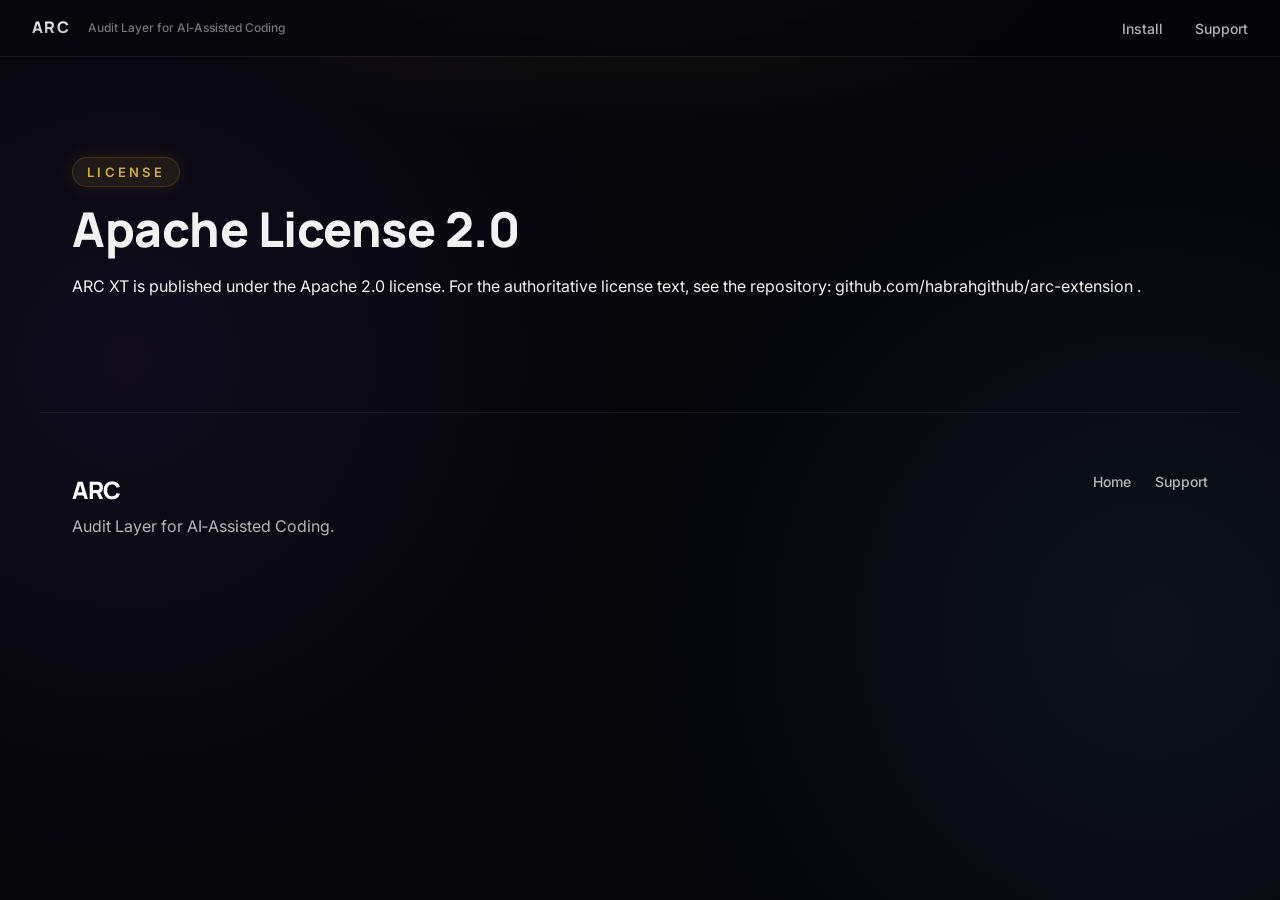
<file: license.html>
<!DOCTYPE html>
<html lang="en">
  <head>
    <meta charset="UTF-8" />
    <meta name="viewport" content="width=device-width, initial-scale=1.0" />
    <title>ARC — License</title>
    <meta name="theme-color" content="#0e0e0e" />
    <link rel="preconnect" href="https://fonts.googleapis.com" />
    <link rel="preconnect" href="https://fonts.gstatic.com" crossorigin />
    <link
      href="https://fonts.googleapis.com/css2?family=Inter:wght@400;500;600;700&family=Manrope:wght@700;800&display=swap"
      rel="stylesheet"
    />
    <link rel="stylesheet" href="./styles.css" />
  </head>
  <body>
    <header class="site-header">
      <a class="brand" href="./index.html" aria-label="ARC home">
        <div class="brand-mark">ARC</div>
        <div class="brand-subtitle">Audit Layer for AI‑Assisted Coding</div>
      </a>
      <nav class="site-nav">
        <a href="./index.html#install">Install</a>
        <a href="./support.html">Support</a>
      </nav>
    </header>

    <main>
      <section class="section">
        <div class="section-heading">
          <p class="section-kicker">License</p>
          <h2>Apache License 2.0</h2>
          <p>
            ARC XT is published under the Apache 2.0 license. For the authoritative license text,
            see the repository:
            <a href="https://github.com/habrahgithub/arc-extension" target="_blank" rel="noreferrer">
              github.com/habrahgithub/arc-extension
            </a>.
          </p>
        </div>
      </section>
    </main>

    <footer class="site-footer">
      <div>
        <p class="footer-brand">ARC</p>
        <p class="footer-copy">Audit Layer for AI‑Assisted Coding.</p>
      </div>
      <nav class="footer-links">
        <a href="./index.html">Home</a>
        <a href="./support.html">Support</a>
      </nav>
    </footer>
  </body>
</html>
</file>
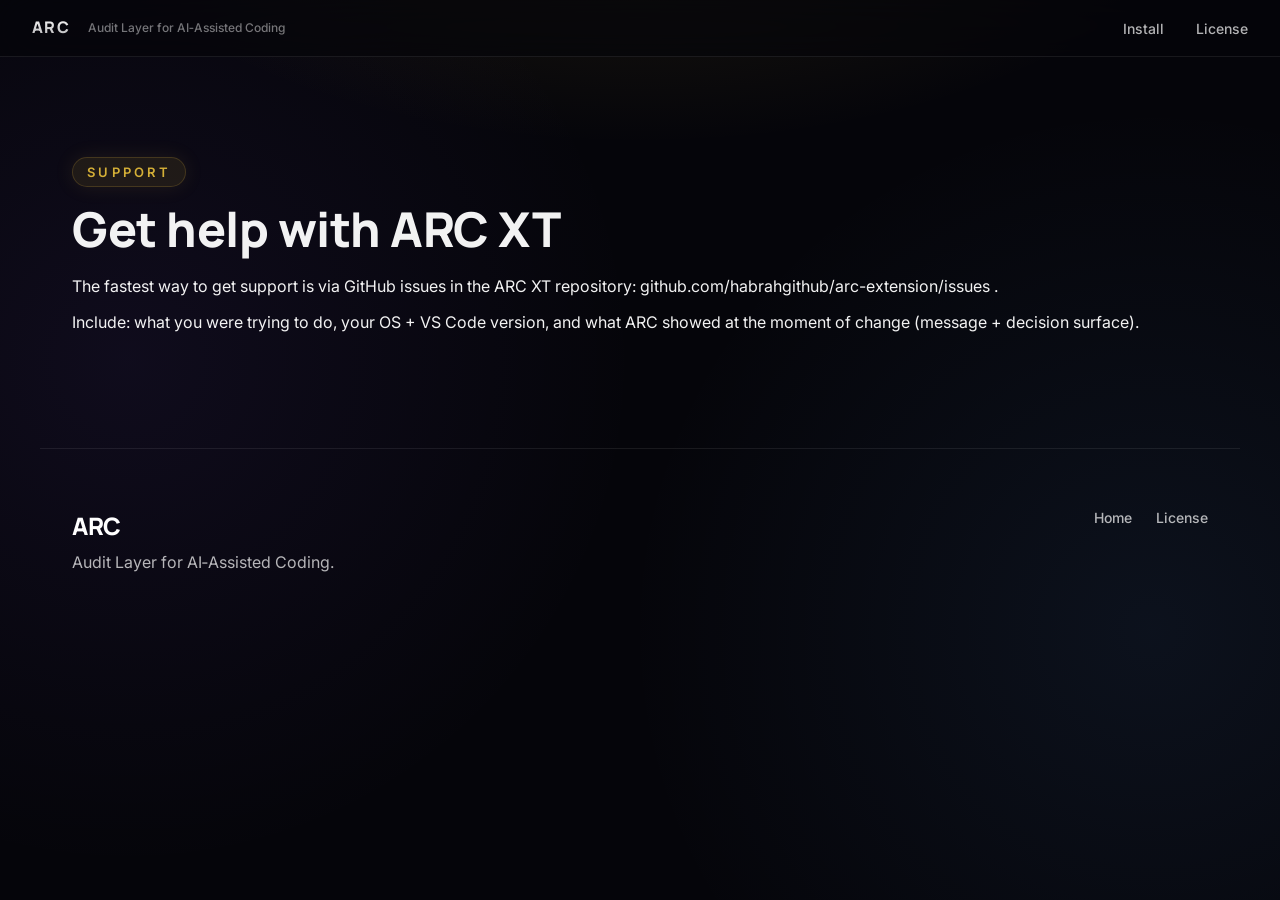
<file: support.html>
<!DOCTYPE html>
<html lang="en">
  <head>
    <meta charset="UTF-8" />
    <meta name="viewport" content="width=device-width, initial-scale=1.0" />
    <title>ARC — Support</title>
    <meta name="theme-color" content="#0e0e0e" />
    <link rel="preconnect" href="https://fonts.googleapis.com" />
    <link rel="preconnect" href="https://fonts.gstatic.com" crossorigin />
    <link
      href="https://fonts.googleapis.com/css2?family=Inter:wght@400;500;600;700&family=Manrope:wght@700;800&display=swap"
      rel="stylesheet"
    />
    <link rel="stylesheet" href="./styles.css" />
  </head>
  <body>
    <header class="site-header">
      <a class="brand" href="./index.html" aria-label="ARC home">
        <div class="brand-mark">ARC</div>
        <div class="brand-subtitle">Audit Layer for AI‑Assisted Coding</div>
      </a>
      <nav class="site-nav">
        <a href="./index.html#install">Install</a>
        <a href="./license.html">License</a>
      </nav>
    </header>

    <main>
      <section class="section">
        <div class="section-heading">
          <p class="section-kicker">Support</p>
          <h2>Get help with ARC XT</h2>
          <p>
            The fastest way to get support is via GitHub issues in the ARC XT repository:
            <a href="https://github.com/habrahgithub/arc-extension/issues" target="_blank" rel="noreferrer">
              github.com/habrahgithub/arc-extension/issues
            </a>.
          </p>
          <p>
            Include: what you were trying to do, your OS + VS Code version, and what ARC showed at
            the moment of change (message + decision surface).
          </p>
        </div>
      </section>
    </main>

    <footer class="site-footer">
      <div>
        <p class="footer-brand">ARC</p>
        <p class="footer-copy">Audit Layer for AI‑Assisted Coding.</p>
      </div>
      <nav class="footer-links">
        <a href="./index.html">Home</a>
        <a href="./license.html">License</a>
      </nav>
    </footer>
  </body>
</html>
</file>
<file: styles.css>
:root {
  color-scheme: dark;
  --bg: #05050a;
  --bg-surface: #0a0b12;
  --panel: rgba(255, 255, 255, 0.03);
  --panel-hover: rgba(255, 255, 255, 0.06);
  --border: rgba(255, 255, 255, 0.08);
  --border-glow: rgba(212, 175, 55, 0.3);
  --text: rgba(255, 255, 255, 0.95);
  --muted: rgba(255, 255, 255, 0.70);
  --muted-2: rgba(255, 255, 255, 0.45);
  
  /* Brand accents */
  --accent: #d4af37;
  --accent-glow: rgba(212, 175, 55, 0.6);
  --accent-secondary: #60a5fa;
  --accent-purple: #8b5cf6;

  --shadow: 0 30px 60px -10px rgba(0, 0, 0, 0.6), 0 0 20px rgba(212, 175, 55, 0.05);
  --radius: 20px;
  --transition: all 0.4s cubic-bezier(0.16, 1, 0.3, 1);
}

* {
  box-sizing: border-box;
}

html,
body {
  margin: 0;
  padding: 0;
  font-family: Inter, system-ui, sans-serif;
  background-color: var(--bg);
  background-image: 
    radial-gradient(ellipse 80% 60% at 50% -20%, rgba(212, 175, 55, 0.15), transparent 60%),
    radial-gradient(circle at 10% 40%, rgba(139, 92, 246, 0.08), transparent 40%),
    radial-gradient(circle at 90% 70%, rgba(96, 165, 250, 0.08), transparent 40%);
  background-attachment: fixed;
  color: var(--text);
  overflow-x: hidden;
  scroll-behavior: smooth;
}

::selection {
  background: var(--accent);
  color: #000;
}

a {
  color: inherit;
  text-decoration: none;
  transition: var(--transition);
}

.sr-only {
  position: absolute; width: 1px; height: 1px; padding: 0; margin: -1px;
  overflow: hidden; clip: rect(0, 0, 0, 0); border: 0;
}

/* Base Animations classes */
.fade-up {
  opacity: 0;
  transform: translateY(30px);
  transition: opacity 0.8s cubic-bezier(0.16, 1, 0.3, 1), transform 0.8s cubic-bezier(0.16, 1, 0.3, 1);
}
.fade-up.in-view {
  opacity: 1;
  transform: translateY(0);
}
.delay-1 { transition-delay: 0.1s; }
.delay-2 { transition-delay: 0.2s; }
.delay-3 { transition-delay: 0.3s; }

/* Header Elements */
.site-header {
  position: sticky;
  top: 0;
  z-index: 50;
  display: flex;
  align-items: center;
  justify-content: space-between;
  padding: 16px 32px;
  background: rgba(5, 5, 10, 0.65);
  backdrop-filter: blur(24px);
  -webkit-backdrop-filter: blur(24px);
  border-bottom: 1px solid var(--border);
  transition: var(--transition);
}

.site-header.scrolled {
  padding: 12px 32px;
  box-shadow: 0 10px 30px rgba(0, 0, 0, 0.3);
}

.brand {
  display: grid;
  grid-template-columns: 44px auto;
  grid-template-rows: auto auto;
  column-gap: 12px;
  row-gap: 2px;
  align-items: center;
}

.brand:hover .brand-logo {
  transform: scale(1.05) rotate(5deg);
  border-color: var(--accent);
  box-shadow: 0 0 15px var(--accent-glow);
}

.brand-logo {
  grid-row: 1 / span 2;
  width: 44px;
  height: 44px;
  border-radius: 12px;
  border: 1px solid var(--accent);
  background: url('./assets/images/arc-icon.png') center/contain no-repeat, linear-gradient(135deg, rgba(255,255,255,0.05), rgba(0,0,0,0.8));
  box-shadow: 0 0 12px var(--accent-glow);
  transition: var(--transition);
}

.brand-mark {
  font-family: Manrope, Inter, system-ui, sans-serif;
  font-weight: 800;
  letter-spacing: 0.08em;
  font-size: 16px;
  background: linear-gradient(180deg, #fff, var(--muted));
  -webkit-background-clip: text;
  -webkit-text-fill-color: transparent;
}

.brand-subtitle {
  font-size: 12px;
  color: var(--muted-2);
  font-weight: 500;
}

.site-nav {
  display: flex;
  gap: 32px;
  align-items: center;
}

.site-nav a {
  font-size: 14px;
  font-weight: 500;
  color: var(--muted);
  position: relative;
}

.site-nav a::after {
  content: '';
  position: absolute;
  bottom: -4px;
  left: 0;
  width: 0;
  height: 1px;
  background: var(--accent);
  transition: width 0.3s ease;
}

.site-nav a:hover {
  color: var(--text);
}
.site-nav a:hover::after {
  width: 100%;
}

.nav-toggle {
  display: none;
  width: 44px;
  height: 40px;
  border-radius: 12px;
  border: 1px solid var(--border);
  background: var(--panel);
  padding: 10px;
  cursor: pointer;
  transition: var(--transition);
}

.nav-toggle span {
  display: block;
  height: 2px;
  background: var(--text);
  margin: 4px 0;
  border-radius: 2px;
  transition: var(--transition);
}

/* Sections */
.section {
  max-width: 1200px;
  margin: 0 auto;
  padding: 100px 32px;
  position: relative;
}

.section.muted {
  background: linear-gradient(180deg, rgba(255,255,255,0.02) 0%, rgba(255,255,255,0) 100%);
  border-top: 1px solid var(--border);
  border-bottom: 1px solid var(--border);
  border-radius: 40px;
  margin: 60px auto;
  box-shadow: inset 0 1px 0 rgba(255,255,255,0.05);
}

/* Typography Enhancements */
.kicker, .section-kicker {
  display: inline-block;
  font-size: 13px;
  font-weight: 600;
  letter-spacing: 0.25em;
  text-transform: uppercase;
  color: var(--accent);
  margin: 0 0 16px;
  padding: 6px 14px;
  background: rgba(212, 175, 55, 0.1);
  border: 1px solid rgba(212, 175, 55, 0.2);
  border-radius: 30px;
  box-shadow: 0 0 20px rgba(212, 175, 55, 0.1);
}

h1 {
  font-family: Manrope, Inter, sans-serif;
  font-size: clamp(2.8rem, 6vw, 4.5rem);
  line-height: 1.05;
  margin: 0 0 24px;
  font-weight: 800;
  letter-spacing: -0.02em;
  background: linear-gradient(180deg, #FFFFFF 0%, rgba(255, 255, 255, 0.6) 100%);
  -webkit-background-clip: text;
  -webkit-text-fill-color: transparent;
}

h2 {
  font-family: Manrope, Inter, sans-serif;
  font-size: clamp(2rem, 4vw, 3rem);
  line-height: 1.1;
  margin: 0 0 20px;
  font-weight: 800;
  letter-spacing: -0.01em;
}

/* Hero Section */
.hero {
  display: grid;
  grid-template-columns: 1.2fr 0.8fr;
  gap: 40px;
  align-items: center;
  min-height: calc(100vh - 80px);
  padding-top: 60px;
  padding-bottom: 60px;
}

.hero-text {
  font-size: clamp(1.05rem, 1.5vw, 1.2rem);
  line-height: 1.7;
  color: var(--muted);
  max-width: 58ch;
  margin: 0 0 30px;
  text-wrap: balance;
}

/* Diagram styling */
.diagram {
  position: relative;
  margin-top: 24px;
  border: 1px solid rgba(255, 255, 255, 0.08);
  border-radius: var(--radius);
  background: linear-gradient(145deg, rgba(255, 255, 255, 0.03) 0%, rgba(255, 255, 255, 0.01) 100%);
  backdrop-filter: blur(10px);
  padding: 24px;
  overflow: hidden;
}

.diagram::before {
  content: '';
  position: absolute;
  top: 0; left: -100%;
  width: 50%; height: 100%;
  background: linear-gradient(90deg, transparent, rgba(212,175,55,0.1), transparent);
  animation: shine 4s ease-in-out infinite;
}

@keyframes shine {
  100% { left: 200%; }
}

.diagram pre {
  margin: 0;
  font-family: "SFMono-Regular", Consolas, "Liberation Mono", Menlo, Courier, monospace;
  font-size: 14px;
  color: var(--text);
  line-height: 1.8;
}

/* Buttons */
.hero-actions {
  display: flex;
  flex-wrap: wrap;
  gap: 16px;
  margin-top: 30px;
}

.button {
  display: inline-flex;
  align-items: center;
  justify-content: center;
  padding: 14px 28px;
  border-radius: 14px;
  border: 1px solid transparent;
  font-weight: 600;
  font-size: 15px;
  transition: var(--transition);
  cursor: pointer;
  position: relative;
  overflow: hidden;
}

.button-primary {
  background: linear-gradient(to bottom, #d4af37, #997a00);
  color: #000;
  box-shadow: 0 4px 15px rgba(212, 175, 55, 0.3), inset 0 1px 0 rgba(255,255,255,0.4);
}

.button-primary:hover {
  transform: translateY(-2px);
  box-shadow: 0 8px 25px rgba(212, 175, 55, 0.4), inset 0 1px 0 rgba(255,255,255,0.5);
  background: linear-gradient(to bottom, #e2be48, #a88700);
}

.button-secondary {
  background: rgba(255, 255, 255, 0.05);
  border-color: rgba(255, 255, 255, 0.15);
  color: var(--text);
  backdrop-filter: blur(8px);
}

.button-secondary:hover {
  background: rgba(255, 255, 255, 0.1);
  border-color: rgba(255, 255, 255, 0.3);
  transform: translateY(-2px);
}

.hero-note {
  margin-top: 24px;
  font-size: 14px;
  color: var(--muted-2);
  display: flex;
  align-items: center;
  gap: 8px;
}
.hero-note::before {
  content: '';
  display: inline-block;
  width: 8px; height: 8px;
  background: var(--accent);
  border-radius: 50%;
  box-shadow: 0 0 10px var(--accent);
}

/* Posture Badges for Lintel Governance Alignment */
.posture-notes {
  display: flex;
  gap: 12px;
  flex-wrap: wrap;
  margin-top: 24px;
}
.posture-badge {
  background: rgba(14, 99, 156, 0.15);
  color: #60a5fa;
  border: 1px solid rgba(96, 165, 250, 0.3);
  padding: 6px 12px;
  border-radius: 4px;
  font-size: 13px;
  font-weight: 600;
  letter-spacing: 0.05em;
  text-transform: uppercase;
}

/* Glass panel */
.hero-visual {
  display: flex;
  justify-content: flex-end;
  position: relative;
  perspective: 1000px;
}

.glass-panel {
  width: 100%;
  border-radius: 24px;
  background: linear-gradient(135deg, rgba(255, 255, 255, 0.05) 0%, rgba(255, 255, 255, 0.01) 100%);
  backdrop-filter: blur(20px);
  -webkit-backdrop-filter: blur(20px);
  border: 1px solid rgba(255, 255, 255, 0.1);
  box-shadow: var(--shadow);
  padding: 32px;
  position: relative;
  transform-style: preserve-3d;
  transition: transform 0.1s ease-out;
}

.glass-panel::before {
  content: '';
  position: absolute;
  top: -1px; left: -1px; right: -1px; bottom: -1px;
  border-radius: 24px;
  padding: 1px;
  background: linear-gradient(45deg, rgba(255,255,255,0.2), transparent 40%, rgba(212,175,55,0.4));
  -webkit-mask: linear-gradient(#fff 0 0) content-box, linear-gradient(#fff 0 0);
  -webkit-mask-composite: xor;
  mask-composite: exclude;
  pointer-events: none;
}

.glass-title {
  font-family: Manrope, sans-serif;
  font-size: 1.25rem;
  font-weight: 700;
  margin-bottom: 20px;
  transform: translateZ(20px);
}

.glass-list {
  margin: 0;
  padding-left: 20px;
  color: var(--muted);
  transform: translateZ(10px);
}

.glass-list li {
  margin-bottom: 12px;
  line-height: 1.6;
}
.glass-list li::marker {
  color: var(--accent);
}

/* Card Grids */
.steps,
.proof-grid {
  display: grid;
  grid-template-columns: repeat(3, 1fr);
  gap: 24px;
  margin-top: 40px;
}

.decision-grid {
  display: grid;
  grid-template-columns: repeat(auto-fit, minmax(240px, 1fr));
  gap: 24px;
  margin-top: 40px;
}

/* Cards Design System */
.step-card, .proof-card, .install-card, .decision-card {
  position: relative;
  border-radius: var(--radius);
  background: rgba(255, 255, 255, 0.02);
  border: 1px solid var(--border);
  padding: 32px 28px;
  transition: var(--transition);
  overflow: hidden;
  display: flex;
  flex-direction: column;
}

.step-card:hover, .proof-card:hover, .install-card:hover, .decision-card:hover {
  transform: translateY(-5px);
  background: rgba(255, 255, 255, 0.04);
  border-color: rgba(255, 255, 255, 0.2);
  box-shadow: 0 10px 40px rgba(0, 0, 0, 0.4);
}

/* Subtle glow behind cards on hover */
.step-card::after, .proof-card::after, .decision-card::after {
  content: '';
  position: absolute;
  top: 50%; left: 50%;
  width: 100px; height: 100px;
  background: var(--accent);
  filter: blur(70px);
  transform: translate(-50%, -50%);
  opacity: 0;
  transition: opacity 0.5s ease;
  pointer-events: none;
  z-index: 0;
}
.step-card:hover::after, .proof-card:hover::after, .decision-card:hover::after {
  opacity: 0.15;
}

.step-number {
  position: relative;
  z-index: 1;
  display: inline-flex;
  align-items: center;
  justify-content: center;
  width: 44px;
  height: 44px;
  border-radius: 12px;
  background: linear-gradient(135deg, rgba(212,175,55,0.15), rgba(212,175,55,0.05));
  border: 1px solid rgba(212,175,55,0.3);
  color: var(--accent);
  font-weight: 800;
  font-size: 14px;
  margin-bottom: 20px;
}

.step-card h3, .proof-card h3 {
  position: relative;
  z-index: 1;
  margin: 0 0 12px;
  font-size: 1.25rem;
  font-family: Manrope, sans-serif;
  font-weight: 700;
}

.step-card p, .proof-card p, .decision-card p {
  position: relative;
  z-index: 1;
  margin: 0;
  color: var(--muted);
  line-height: 1.7;
  flex: 1;
}

/* Decision Engine States */
.decision-header {
  display: flex;
  align-items: center;
  gap: 12px;
  margin-bottom: 12px;
  position: relative;
  z-index: 1;
}
.decision-header h3 {
  margin: 0;
  font-size: 1.25rem;
  font-family: Manrope, sans-serif;
  font-weight: 800;
}
.status-indicator {
  width: 12px;
  height: 12px;
  border-radius: 50%;
  box-shadow: 0 0 10px currentColor;
}
.decision-card.allow .status-indicator { color: #34d399; background: #34d399; }
.decision-card.warn .status-indicator { color: #fbbf24; background: #fbbf24; }
.decision-card.require-plan .status-indicator { color: #a78bfa; background: #a78bfa; }
.decision-card.block .status-indicator { color: #f87171; background: #f87171; }

.decision-card.allow:hover { border-color: rgba(52, 211, 153, 0.4); }
.decision-card.warn:hover { border-color: rgba(251, 191, 36, 0.4); }
.decision-card.require-plan:hover { border-color: rgba(167, 139, 250, 0.4); }
.decision-card.block:hover { border-color: rgba(248, 113, 113, 0.4); }

.decision-card.allow::after { background: #34d399; }
.decision-card.warn::after { background: #fbbf24; }
.decision-card.require-plan::after { background: #a78bfa; }
.decision-card.block::after { background: #f87171; }

/* Callouts & Notes */
.callout {
  margin-top: 24px;
  padding: 20px 24px;
  border-radius: 16px;
  background: linear-gradient(135deg, rgba(212, 175, 55, 0.1), rgba(0,0,0,0));
  border: 1px solid rgba(212, 175, 55, 0.2);
  color: rgba(255, 255, 255, 0.9);
  font-size: 1.1rem;
  border-left: 4px solid var(--accent);
}

.note {
  margin-top: 32px;
  border-radius: 16px;
  border: 1px dashed rgba(255, 255, 255, 0.2);
  background: rgba(255, 255, 255, 0.01);
  padding: 24px;
  color: var(--muted);
  text-align: center;
  font-size: 1.1rem;
}

/* Table */
.table-wrap {
  margin-top: 32px;
  border-radius: 20px;
  border: 1px solid var(--border);
  overflow-x: auto;
  background: rgba(255, 255, 255, 0.02);
  backdrop-filter: blur(10px);
}

table {
  width: 100%;
  border-collapse: collapse;
  min-width: 600px;
}

th, td {
  padding: 20px 24px;
  border-bottom: 1px solid rgba(255, 255, 255, 0.05);
  font-size: 1.05rem;
}

th {
  text-align: left;
  color: #fff;
  font-weight: 700;
  font-family: Manrope, sans-serif;
  background: rgba(255,255,255,0.02);
}

td {
  color: var(--muted);
}
td strong {
  color: var(--accent);
}
tr:last-child td {
  border-bottom: none;
}
tr:hover td {
  background: rgba(255,255,255,0.02);
}

/* Install Grid */
.install-grid {
  display: grid;
  grid-template-columns: 1.2fr 0.8fr;
  gap: 24px;
  margin-top: 32px;
}

.install-card-primary {
  background: linear-gradient(135deg, rgba(212, 175, 55, 0.08) 0%, rgba(0,0,0,0) 100%);
  border-color: rgba(212, 175, 55, 0.2);
  display: flex;
  flex-direction: column;
  justify-content: space-between;
  align-items: flex-start;
}

.install-card h3 {
  margin: 0 0 12px;
  font-size: 1.4rem;
  font-family: Manrope, sans-serif;
}

.install-card p {
  margin: 0 0 24px;
  color: var(--muted);
  line-height: 1.7;
}

/* Footer */
.site-footer {
  max-width: 1200px;
  margin: 0 auto;
  padding: 60px 32px;
  display: flex;
  justify-content: space-between;
  align-items: flex-start;
  gap: 32px;
  color: var(--muted);
  border-top: 1px solid var(--border);
}

.footer-brand {
  font-family: Manrope, sans-serif;
  font-weight: 800;
  font-size: 1.5rem;
  margin: 0 0 8px;
  color: #fff;
}

.footer-copy {
  margin: 0;
  max-width: 40ch;
  line-height: 1.6;
}

.footer-links {
  display: flex;
  gap: 24px;
  flex-wrap: wrap;
}

.footer-links a {
  font-size: 14px;
  font-weight: 500;
  color: var(--muted);
}

.footer-links a:hover {
  color: #fff;
}

/* Responsive */
@media (max-width: 960px) {
  .hero {
    grid-template-columns: 1fr;
    padding-top: 40px;
    text-align: center;
  }
  
  .hero-text {
    margin-left: auto;
    margin-right: auto;
  }
  
  .hero-actions {
    justify-content: center;
  }
  
  .hero-note {
    justify-content: center;
  }

  .hero-visual {
    justify-content: center;
    margin-top: 40px;
  }
  
  .glass-panel {
    max-width: 600px;
  }

  .steps, .proof-grid, .decision-grid {
    grid-template-columns: 1fr;
    gap: 16px;
  }

  .install-grid {
    grid-template-columns: 1fr;
  }
}

@media (max-width: 760px) {
  .nav-toggle {
    display: flex;
    flex-direction: column;
    justify-content: center;
    align-items: center;
  }
  
  .nav-toggle.is-active span:nth-child(1) {
    transform: translateY(6px) rotate(45deg);
  }
  .nav-toggle.is-active span:nth-child(2) {
    opacity: 0;
  }
  .nav-toggle.is-active span:nth-child(3) {
    transform: translateY(-6px) rotate(-45deg);
  }

  .site-nav {
    position: absolute;
    top: 100%;
    right: 16px;
    left: 16px;
    flex-direction: column;
    padding: 24px;
    gap: 20px;
    border-radius: 16px;
    background: rgba(10, 11, 18, 0.98);
    backdrop-filter: blur(20px);
    border: 1px solid var(--border);
    box-shadow: 0 20px 40px rgba(0,0,0,0.5);
    opacity: 0;
    pointer-events: none;
    transform: translateY(-10px);
    transition: var(--transition);
  }

  .site-nav.is-open {
    opacity: 1;
    pointer-events: auto;
    transform: translateY(10px);
  }
  
  .section {
    padding: 60px 24px;
  }
  
  h1 {
    font-size: 2.5rem;
  }
  h2 {
    font-size: 2rem;
  }
  
  .site-footer {
    flex-direction: column;
    text-align: center;
    align-items: center;
  }
}
</file>
